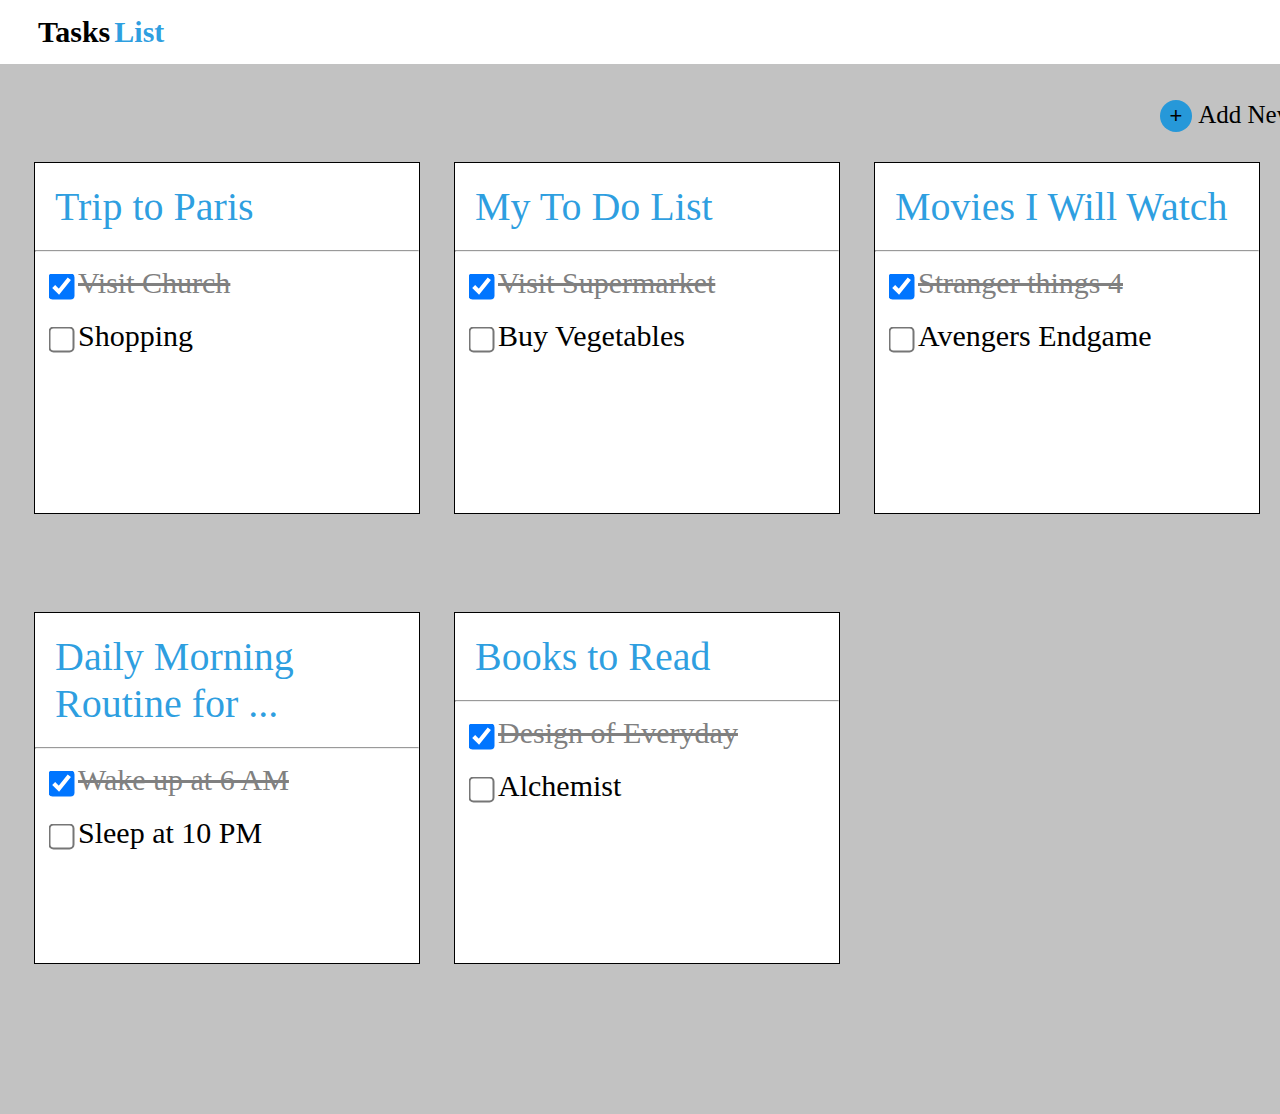
<file: index.html>
<!DOCTYPE html>
<html lang="en">
<head>
    <meta charset="UTF-8">
    <meta http-equiv="X-UA-Compatible" content="IE=edge">
    <meta name="viewport" content="width=device-width, initial-scale=1.0">
    <title>CSS-Project</title>
    <link rel="stylesheet" href="./style.css" />
</head>
<body>
    <div class="start">
        <div class="task">Tasks</div>
        <div class="list">List</div>
    </div>
    <div class="C999">
    
    <div class="h1">
    <a href="./index2.html"><button class="button">+</button></a>
    <div class="new">Add New Task</div></div>
    <div class="flex">
        <div class="box b1">
            <a href="./index3.html" style="text-decoration: none;"><div class="heading" >Trip to Paris</div></a>
            <hr>
            <input type="checkbox" class="checkbox" checked /><label class="line">Visit Church</label><br>
            <input type="checkbox" class="check2"/><label class="last">Shopping</label>
            
         </div>
        <div class="box b2"><div class="heading">My To Do List </div>
        <hr>
        <input type="checkbox" class="checkbox"checked /><label class="line">Visit Supermarket</label><br>
        <input type="checkbox" class="check2"/><label class="last">Buy Vegetables</label>
        </div>
        <div class="box b3"><div class="heading">Movies I Will Watch</div>
        <hr>
        <input type="checkbox" class="checkbox"checked /><label class="line">Stranger things 4</label><br>
        <input type="checkbox" class="check2"/><label class="last">Avengers Endgame</label>
        </div>
        <div class="box b4"><div class="heading">Daily Morning Routine for ...</div>
        <hr>
        <input type="checkbox"class="checkbox" checked /><label class="line">Wake up at 6 AM</label><br>
        <input type="checkbox" class="check2"/><label class="last">Sleep at 10 PM</label>
        </div>
        <div class="box b5"><div class="heading">Books to Read</div>
        <hr>
        <input type="checkbox" class="checkbox"checked /><label class="line">Design of Everyday</label><br>
        <input type="checkbox" class="check2"/><label class="last">Alchemist </label>
        </div>
    
</div>
</div>


</body>
</html>
</file>
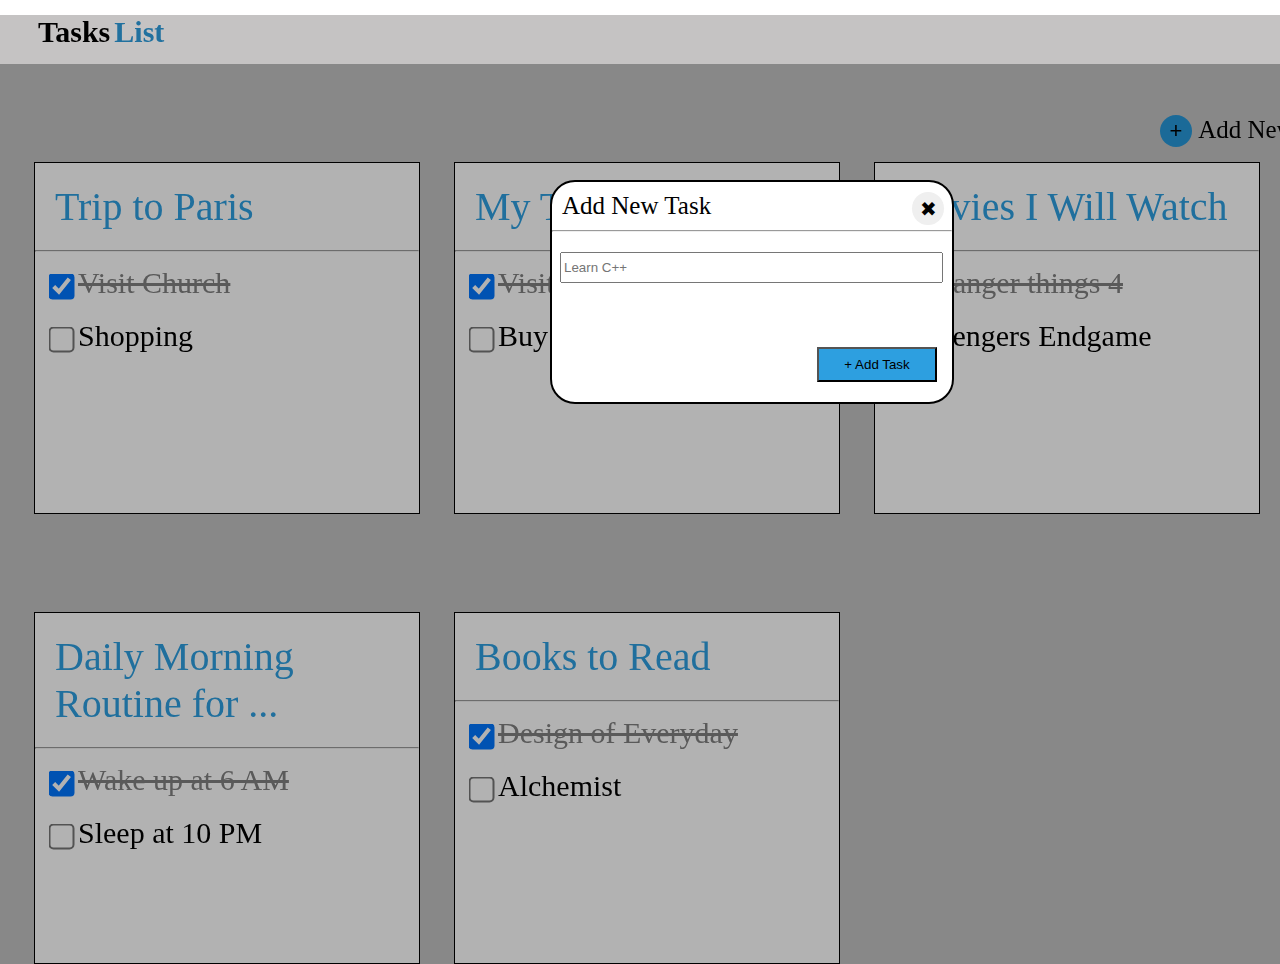
<file: index2.html>
<!DOCTYPE html>
<html lang="en">
<head>
    <meta charset="UTF-8">
    <meta http-equiv="X-UA-Compatible" content="IE=edge">
    <meta name="viewport" content="width=device-width, initial-scale=1.0">
    <title>CSS-Project </title>
    <link rel="stylesheet" href="./style.css" />
</head>
<body>
   <div class="background"> <div class="start">
    <div class="task">Tasks</div>
    <div class="list">List</div>
</div>
<div class="h1">
<a href="./index2.html"><button class="button">+</button></a>
<div class="new">Add New Task</div></div>
<div class="flex">
    <div class="box b1">
        <div class="heading">Trip to Paris</div>
        <hr>
        <input type="checkbox" class="checkbox" checked /><label class="line">Visit Church</label><br>
        <input type="checkbox" class="check2"/><label class="last">Shopping</label>
        
     </div>
    <div class="box b2"><div class="heading">My To Do List </div>
    <hr>
    <input type="checkbox" class="checkbox"checked /><label class="line">Visit Supermarket</label><br>
    <input type="checkbox" class="check2"/><label class="last">Buy Vegetables</label>
    </div>
    <div class="box b3"><div class="heading">Movies I Will Watch</div>
    <hr>
    <input type="checkbox" class="checkbox"checked /><label class="line">Stranger things 4</label><br>
    <input type="checkbox" class="check2"/><label class="last">Avengers Endgame</label>
    </div>
    <div class="box b4"><div class="heading">Daily Morning Routine for ...</div>
    <hr>
    <input type="checkbox"class="checkbox" checked /><label class="line">Wake up at 6 AM</label><br>
    <input type="checkbox" class="check2"/><label class="last">Sleep at 10 PM</label>
    </div>
    <div class="box b5"><div class="heading">Books to Read</div>
    <hr>
    <input type="checkbox" class="checkbox"checked /><label class="line">Design of Everyday</label><br>
    <input type="checkbox" class="check2"/><label class="last">Alchemist </label>
    </div>
</div>
</div>
<div class="box22"> <div class="add">Add New Task</div>
<a href="./index.html"><button class="x">&#10006;</button></a>
<hr>
<input type="text" placeholder="Learn C++" class="box222"/>
<br>
<button class="button2">+ Add Task</button>
</div>


</body>
</html>
</file>
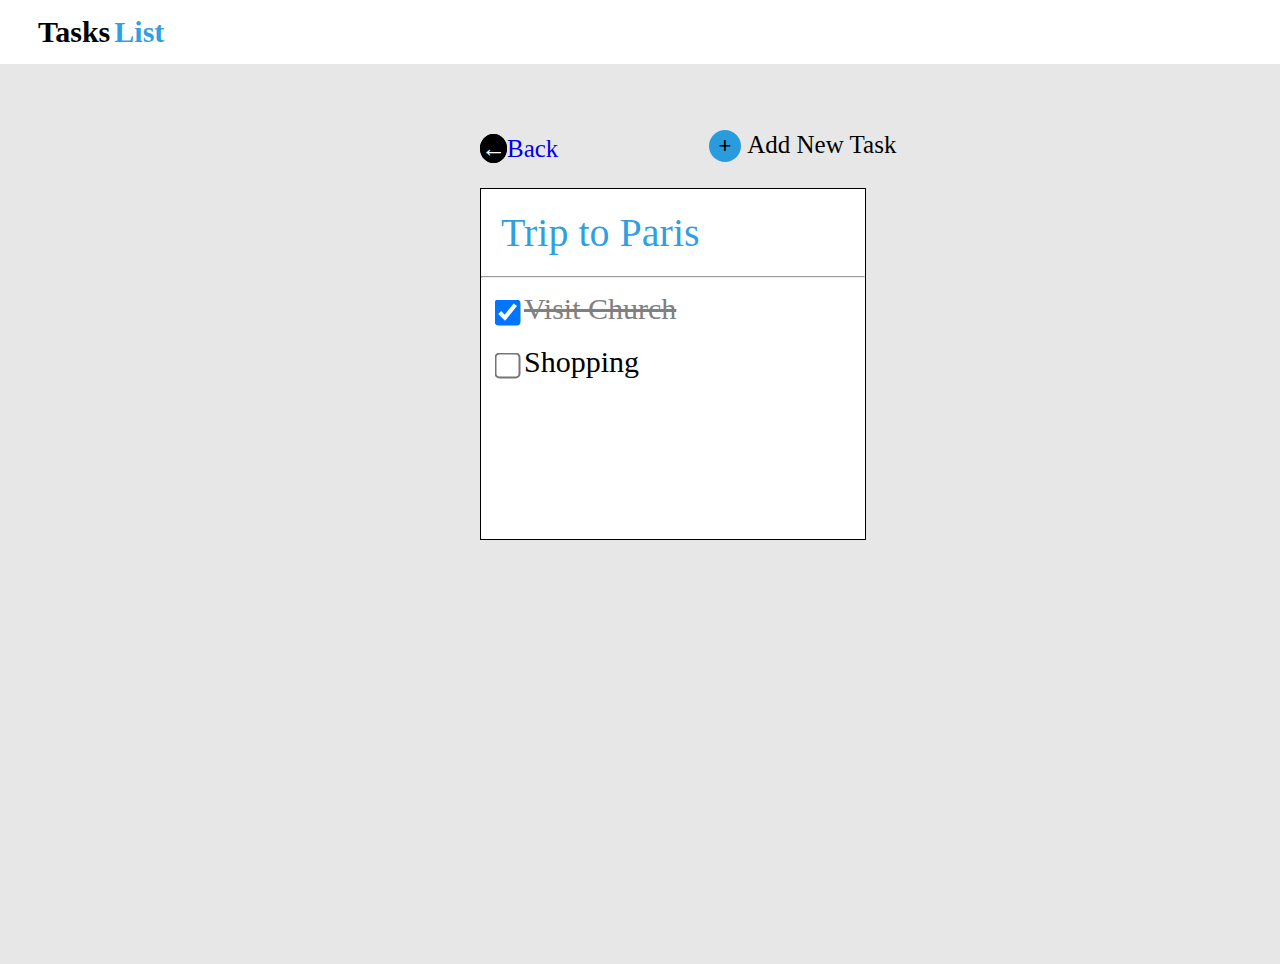
<file: index3.html>
<!DOCTYPE html>
<html lang="en">
<head>
    <meta charset="UTF-8">
    <meta http-equiv="X-UA-Compatible" content="IE=edge">
    <meta name="viewport" content="width=device-width, initial-scale=1.0">
    <title>CSS-Project</title>
    <link rel="stylesheet" href="./style.css">
</head>
<body>
    <div class="start">
        <div class="task">Tasks</div>
        <div class="list">List</div>
    </div>
   <div class="color3">
   <div class="back1"> <a href="./index.html" style="text-decoration: none;"><div class="aero"> &larr;</div><div class="back">Back</div></a></div>
    <div class="h22">
        <a href="./index4.html"><button class="button31">+</button></a>
        <div class="new3">Add New Task</div></div>
        <div class="box88 b1">
            <a href="./index3.html" style="text-decoration: none;"><div class="heading" >Trip to Paris</div></a>
            <hr>
            <input type="checkbox" class="checkbox" checked /><label class="line">Visit Church</label><br>
            <input type="checkbox" class="check2"/><label class="last">Shopping</label>
        </div>
        </div>
</body>
</html>
</file>
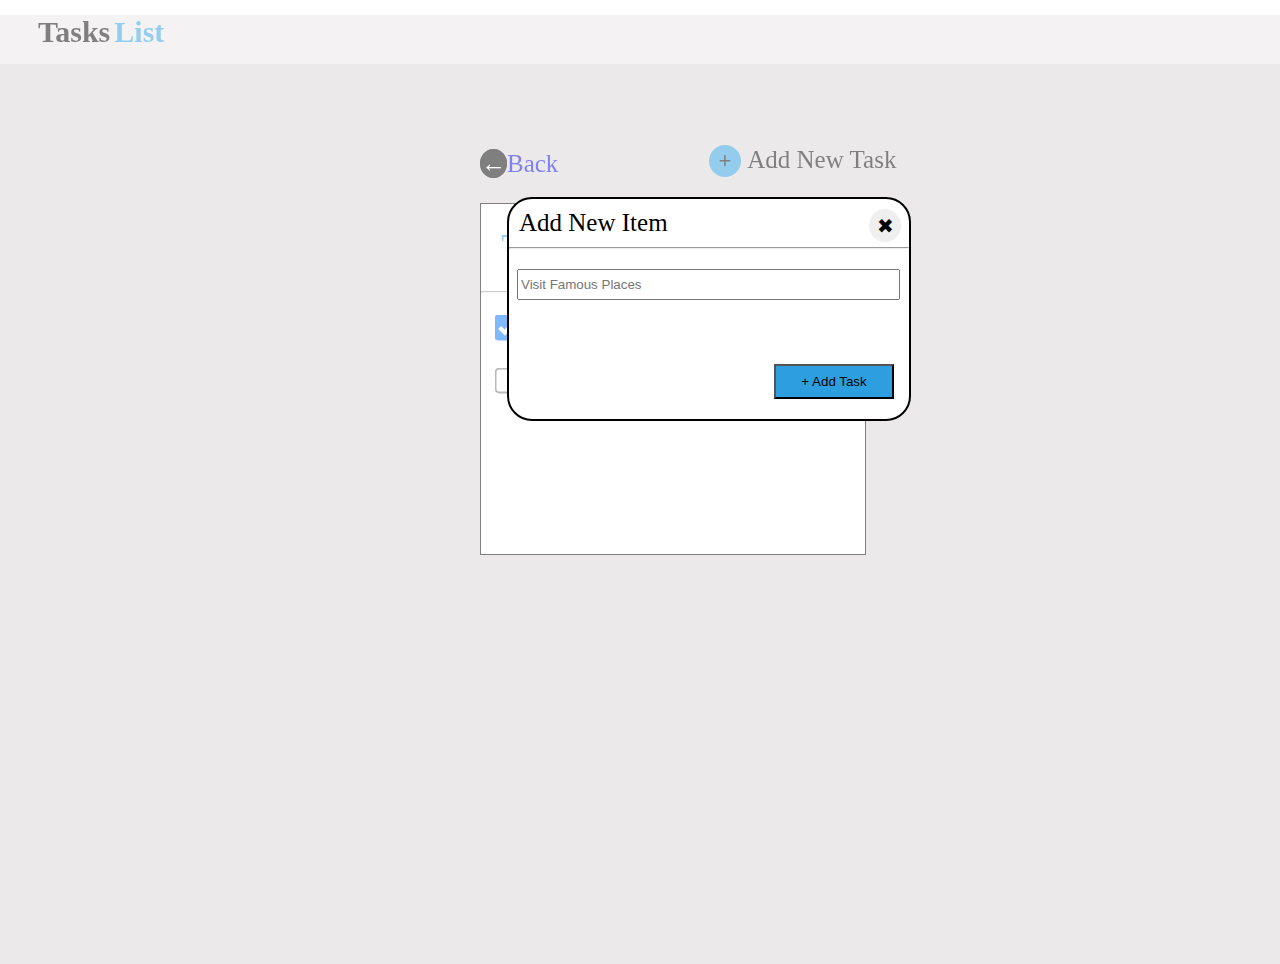
<file: index4.html>
<!DOCTYPE html>
<html lang="en">
<head>
    <meta charset="UTF-8">
    <meta http-equiv="X-UA-Compatible" content="IE=edge">
    <meta name="viewport" content="width=device-width, initial-scale=1.0">
    <title>CSS-Project</title>
    <link rel="stylesheet" href="./style.css">
</head>
<body>
    <div class="last4"> 
        <div class="start">
        <div class="task">Tasks</div>
        <div class="list">List</div>
        </div>
   <div class="color3">
   <div class="back1"> <a href="./index.html" style="text-decoration: none;"><div class="aero"> &larr;</div><div class="back">Back</div></a></div>
    <div class="h22">
        <a href="./index4.html"><button class="button31">+</button></a>
        <div class="new3">Add New Task</div></div>
        <div class="box88 b1">
            <a href="./index3.html" style="text-decoration: none;"><div class="heading" >Trip to Paris</div></a>
            <hr>
            <input type="checkbox" class="checkbox" checked /><label class="line">Visit Church</label><br>
            <input type="checkbox" class="check2"/><label class="last">Shopping</label>
        </div>
        </div>
    </div>
    <div class="box2223"> <div class="add">Add New Item</div>
        <a href="./index.html"><button class="x">&#10006;</button></a>
        <hr>
        <input type="text" placeholder="Visit Famous Places" class="box222"/>
        <br>
        <button class="button2">+ Add Task</button>
    </div> 
    
</body>
</html>
</file>
<file: style.css>
body{
    margin: 0px;
    width: 100%;
    padding: 0px;
}.task{
    display: inline-block;
    font-size: 30px;
}
.list{
    display: inline-block;
    color: rgba(17, 146, 220, 0.882) !important;
    font-size: 30px;
}
.button{
    background-color: rgba(17, 146, 220, 0.882);
    border-radius: 50%;
    width: 32px ;
    height: 32px;
    border: none;
    font-size: 22px;
    text-align: center;
}
.new{
    display: inline-block;
}
.box{
    width: 30%;
    height: 350px;
    border: 1px solid black;
    margin-left: 34px;
    /* background-color: rgb(241, 230, 230); */
    background-color: #FFFFFF;
    margin-top: auto;
}
.flex{
    display: flex;
    width:100%;
    height: 900px;  
    flex-wrap: wrap;
    background-color: #C2C2C2;
}
.heading{
    color: rgba(17, 146, 220, 0.882);
    margin: 20px;
    font-size: 40px;
}
.line{
    text-decoration: line-through;
    color: gray;
    font-size: 30px;
}
.checkbox{
    margin: 20px;
    font-size: 40px;
    transform: scale(2);
}
.line{
    margin-left: -10px;
}
.last{
    /* margin-left: 20px; */
    /* margin-top: 10px; */
    font-size: 30px;
    margin-left: -10px;
}
.h1{
    position: absolute;
    left: 1160px;
    top:100px;
    font-size: 25px;
    width: 189px;
    height: 42px;
    
}
.start{
    margin-left: 38px;
    margin-top: 15px;
    margin-bottom: 15px;
    font-weight: bold;
}
.background{
 filter: opacity(0.5);
    background-color: rgba(218, 210, 210, 0.559); 
    /* background-color:rgb(29, 28, 28); */
    filter:brightness(70%);
}
.box:hover{
    box-shadow: 2px 2px 7px 2px  rgb(62, 61, 61);

    background-color: rgb(243, 236, 236);
}
.box22{
    width: 400px;
    height:  220px;
    border: 2px solid black;
    border-radius: 25px;
    position: absolute;
    background-color: white;
    top: 180px;
    left: 550px;
    
}
.add{
    font-size: 25px;
    margin: 10px;
}
.button2{
    background-color:rgba(17, 146, 220, 0.882) ;
    position: absolute;
    bottom: 20px;
    right: 15px;
    width: 120px;
    height: 35px;
}

.x{
    border-radius: 50%;
    border: none;
    width: 32px;
    height: 33px;
    font-size: 20px;
    position: absolute;
    top: 10px;
    left: 360px;
    text-align: center;
}
.box222{
    width: 375px;
    height: 25px;
    position: absolute;
    right: 9px;
    top: 70px;
}
.check2{
    
    margin: 20px;
    font-size: 40px;
    transform: scale(2);
}


.aero{
    border-radius: 50%;
    border: 1px solid black;
    width: 30px;
    height: 30px;
    text-align: center;
    display: inline;
    background-color: black;
    color: white;
    

}
.back{
    display: inline;
}
.button31{
    background-color: rgba(17, 146, 220, 0.882);
    border-radius: 50%;
    width: 32px ;
    height: 32px;
    border: none;
    font-size: 22px;
    text-align: center;

}
.new3{
    display: inline-block;
}
.back1{
    position: absolute;
    top: 135px;
    left: 480px;
    font-size: 25px;
}
.h22{
    position: absolute;
    top: 130px;
    left: 709px;
    font-size: 25px;
}
.box88{
    position: absolute;
    top: 188px;
    left: 480px;
    width: 30%;
    height: 350px;
    border: 1px solid black;
    background-color: white;
}
.color3{
    background-color:#67676729 ;
    width: 100%;
    height: 900px;

}
.last4{
    filter: opacity(0.5);
    background-color: rgba(218, 210, 210, 0.559);
}
.box2223{
    width: 400px;
    height:  220px;
    border: 2px solid black;
    border-radius: 25px;
    position: absolute;
    background-color: white;
    top: 197px;
    left: 507px;
    z-index: 1;
}
.C999{
    height: 1050px;
    background-color:#C2C2C2 ;
}
</file>
